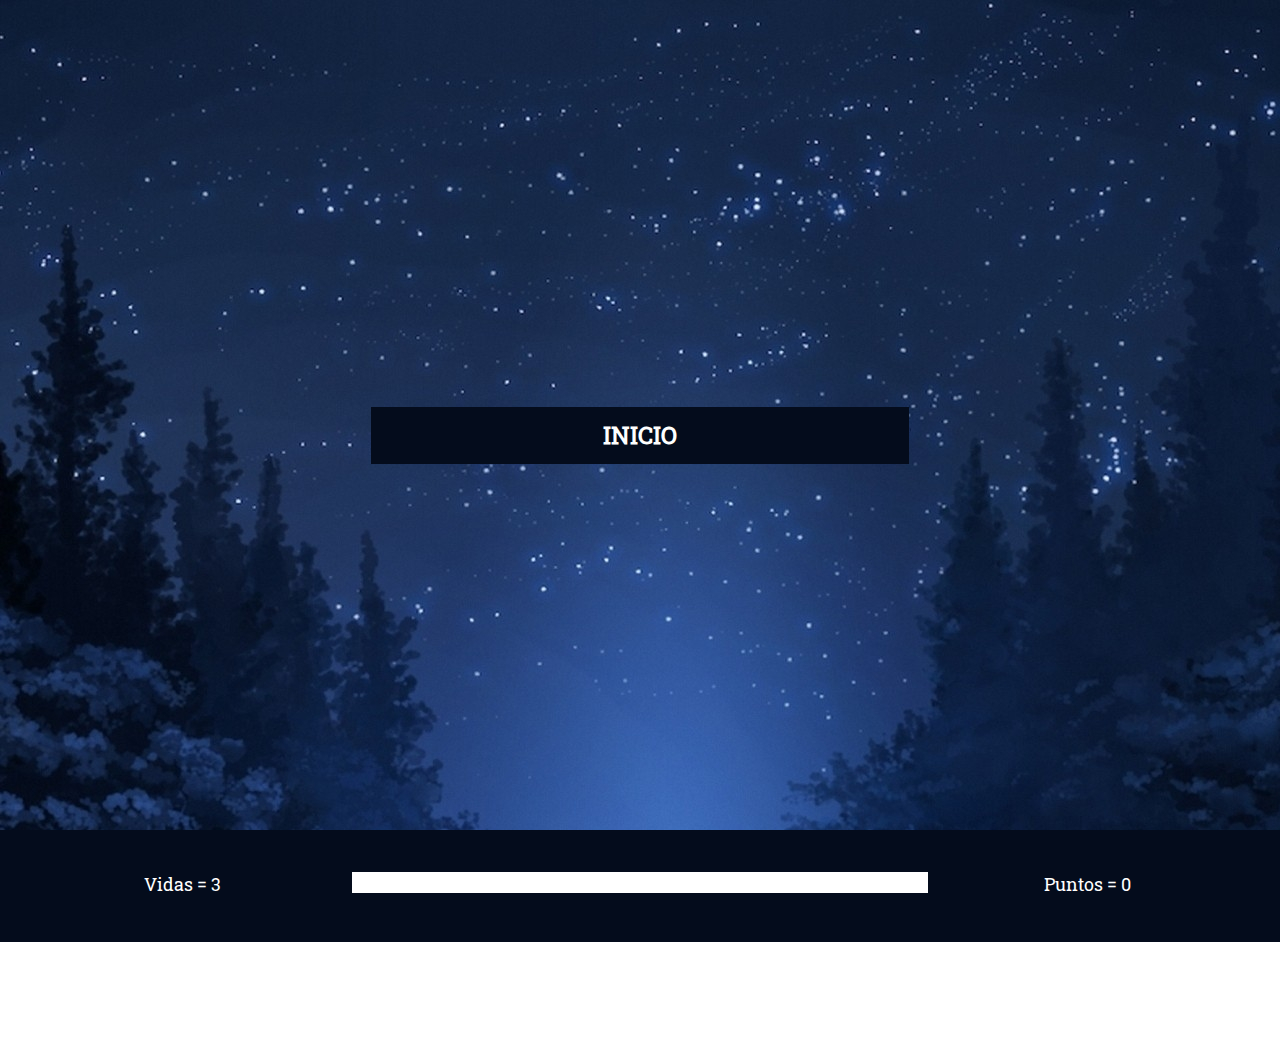
<file: index.html>
<!DOCTYPE html>
<html lang="en">
<head>
    <meta charset="UTF-8">
    <meta http-equiv="X-UA-Compatible" content="IE=edge">
    <meta name="viewport" content="width=device-width, initial-scale=1.0">
    <title>Gamificacion</title>
    <link rel="stylesheet" type="text/css" href="css/styles.css" media="screen" />
    <link rel="stylesheet" type="text/css" href="css/animate.css">
</head>
<body>
    <section id="pantalla_juego" class="">
    <div class="inicio">
        <div id="juego" class="juego">
            <div id="caja_palabra" class="caja_palabra oculto animated"></div>
            <div id="boton_inicio" class="boton_inicio"><h2>INICIO</h2></div>
            <div id="boton_derrota" class="boton_derrota oculto"><h2>HAS PERDIDO</h2><h3>HAS CLICK AQUI PARA REINICIAR</h3></div>
        </div>
        <div id="informacion_juego" class="informacion_juego">
            <div id="vidas" class="vidas"><span id="numero_vidas" class="numero_vidas">Vidas = 3</span> </div>
            <div id="texto" class="texto">
                <input type="text" class = "palabra" id="palabra" name="palabra" disabled required>
            </div>
            <div class="puntos"><span id="puntos" class="puntos">Puntos = 0</span> </div>    
        </div>
        </div>
    </section>
</body>
<script type="text/javascript" src="js/main.js"></script>
</html>
</file>
<file: css/styles.css>
/*---------------- Fuente --------------*/ /* latin-ext */
@font-face {
    font-family: "Roboto Slab";
    font-style: normal;
    font-weight: 400;
    font-display: swap;
    src: url(../fonts/RobotoSlab-VariableFont_wght.ttf) format("truetype");
    unicode-range: U+0100-024F, U+0259, U+1E00-1EFF, U+2020, U+20A0-20AB, U+20AD-20CF, U+2113, U+2C60-2C7F, U+A720-A7FF;
} /* latin */
@font-face {
    font-family: "Roboto Slab";
    font-style: normal;
    font-weight: 400;
    font-display: swap;
    src: url(../fonts/RobotoSlab-VariableFont_wght.ttf) format("truetype");
    unicode-range: U+0000-00FF, U+0131, U+0152-0153, U+02BB-02BC, U+02C6, U+02DA, U+02DC, U+2000-206F, U+2074, U+20AC, U+2122, U+2191, U+2193, U+2212, U+2215, U+FEFF, U+FFFD;
} /*---------------- General --------------*/
.caja_palabra {
    position: relative;
    left:910px;
    align-self: center;
    top:1px;
    width:100px;
    height:65px;
    background:#040c1c;
    text-align: center;
    padding-top: 35px;
}
* {
    margin: 0;
    padding: 0;
    overflow: hidden;
    color:white;
    font-family: "Roboto Slab", serif;
}
.oculto {
    display: none;
}

.inicio {
    display: grid;
    grid-template-columns: repeat(2, 1fr) 0.3fr;
    grid-template-rows: repeat(5, 1fr);
    grid-column-gap: 0px;
    grid-row-gap: 0px;
    }
    
.juego { 
    grid-area: 1 / 1 / 5 / 4; 
    height: 830px;
    border-bottom:12px solid #040c1c;
    background-color:#040c1c;
    background-image:url('../img/fondo.jpg');
    position: relative;
    }
.informacion_juego { 
    padding-top: 30px;
    grid-area: 5 / 1 / 6 / 4; 
    height: 70px;
    background-color: #040c1c;
    display: grid;
    grid-template-columns: 0.5fr 1fr 0.5fr;
    grid-template-rows: 0.3fr;
    grid-column-gap: 0px;
    grid-row-gap: 0px;
}
.palabra{ 
    color: #333;
    text-align: center;
    font-size: 1.2rem;
    background-color: rgb(255, 255, 255);
    border: none;
    width: 90%;
    border-bottom: 0.3rem solid transparent;
    transition: all 0.3s;
}
.vidas { grid-area: 1 / 1 / 2 / 2; }
.texto {
    display: flex;
    justify-content: center;
    align-items: center;
    grid-area: 1 / 2 / 2 / 3; }
.puntos { grid-area: 1 / 3 / 2 / 4; }
.boton_inicio{
    background-color: #040c1c;
    top: 49%;
    padding: 1%;
    width: 40%; 
    height: auto;
    margin: 0 auto;
    position: relative;
    text-align: center;
}

.boton_derrota{
    background-color: #040c1c;
    top: 49%;
    padding: 1%;
    width: 40%; 
    height: auto;
    margin: 0 auto;
    position: relative;
    text-align: center;
}
.numero_vidas{
    font-size: large;
    position: relative;
    left: 45%;
    text-align: center;
}
.puntos{
    font-size: large;
    position: relative;
    right: 5%;
    text-align: center;
}
</file>
